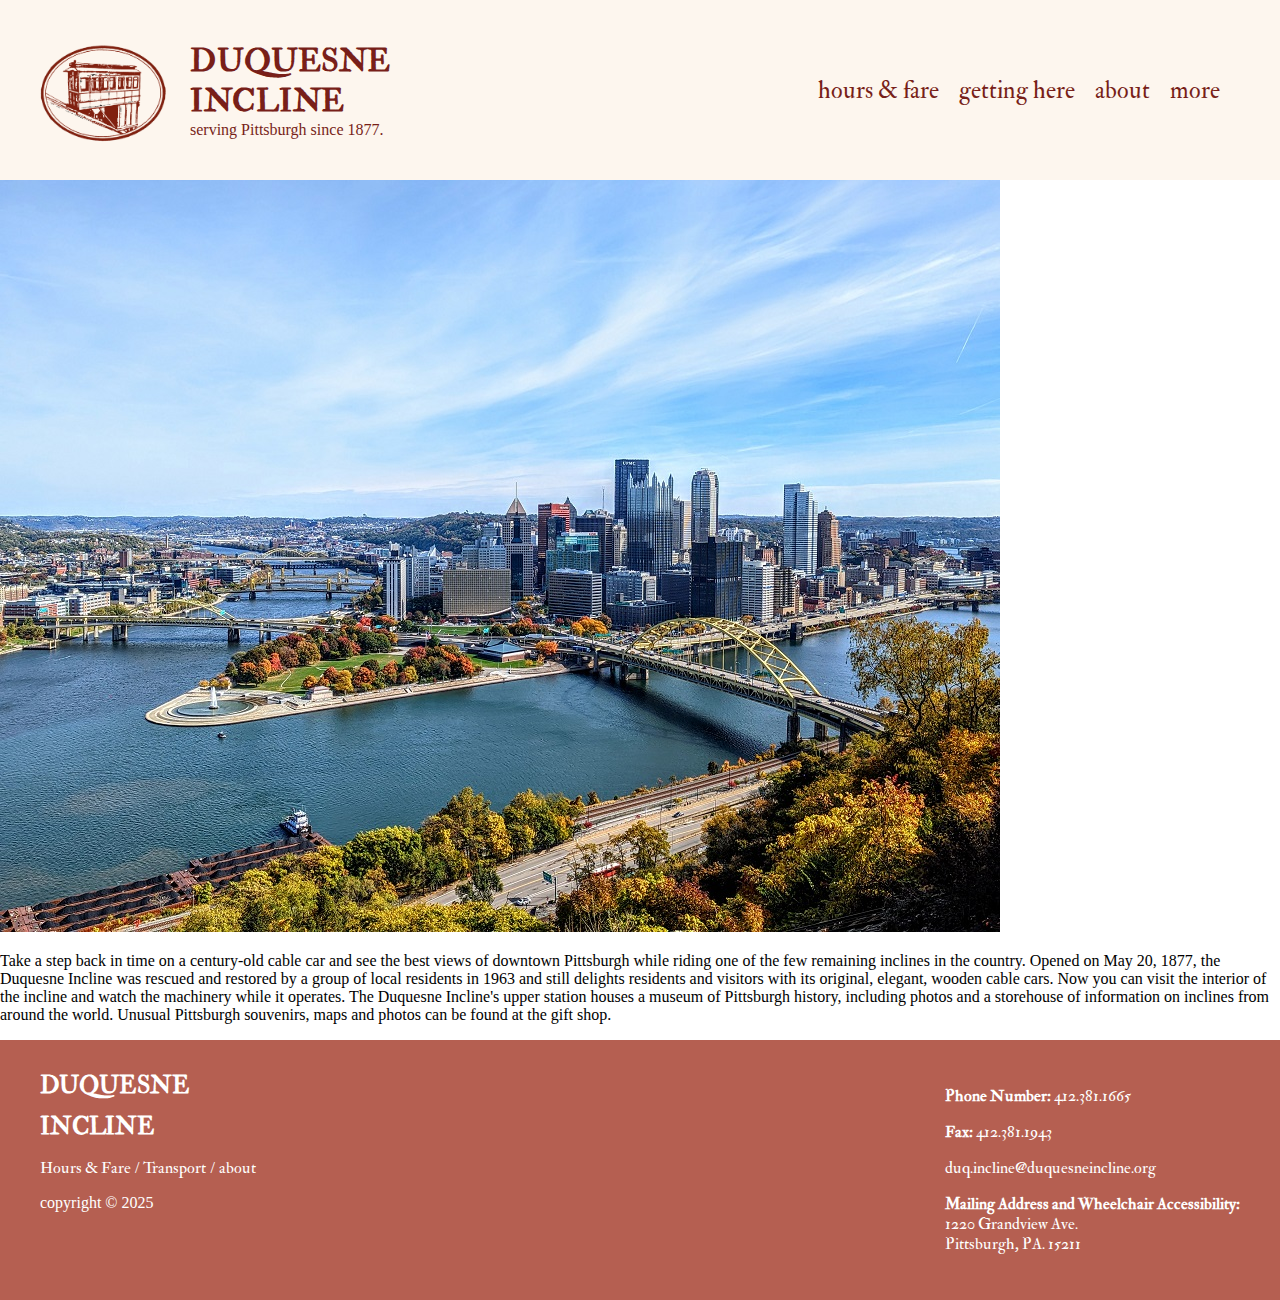
<file: index.html>
<!DOCTYPE html>
<html lang="en">
<head>
    <meta charset="UTF-8">
    <meta name="viewport" content="width=device-width, initial-scale=1.0">
    <title>Document</title>
    <link rel="stylesheet" href="static/style.css">
    <link rel="preconnect" href="https://fonts.googleapis.com">
    <link rel="preconnect" href="https://fonts.gstatic.com" crossorigin>
    <link href="https://fonts.googleapis.com/css2?family=IM+Fell+Double+Pica:ital@0;1&family=Jacques+Francois+Shadow&family=Kaisei+Tokumin&family=Maname&family=Roboto:ital,wght@0,100..900;1,100..900&display=swap" rel="stylesheet">
</head>
<body>
    <header>
        <div class="logo">
            <img src = "static/DuqInclineLogo (red).png" alt="Duquesne Incline Logo">
            <div class="title">
                <h1>DUQUESNE</h1>
                <h1>INCLINE</h1>
                <p>serving Pittsburgh since 1877.</p>
            </div>
        </div>
        <nav class="navpage">
            <ul>
                <li><a href="#">hours & fare</a></li>
                <li><a href="#">getting here</a></li>
                <li><a href="#">about</a></li>
                <li><a href="#">more</a></li>
            </ul>
        </nav>
    </header>

    <div>
        <img src="static/font_page_view.jpg" alt="Duquesne Incline view from the top">
        <p>Take a step back in time on a century-old cable car and see the best views of downtown Pittsburgh while riding one of
        the few remaining inclines in the country. Opened on May 20, 1877, the Duquesne Incline was rescued and restored by a
        group of local residents in 1963 and still delights residents and visitors with its original, elegant, wooden cable
        cars. Now you can visit the interior of the incline and watch the machinery while it operates. The Duquesne Incline's
        upper station houses a museum of Pittsburgh history, including photos and a storehouse of information on inclines from
        around the world. Unusual Pittsburgh souvenirs, maps and photos can be found at the gift shop.</p>
    </div>

    <footer>
        <div class="footer-content">
            <div class="footer-left">
                <h1>DUQUESNE</h1>
                <h1>INCLINE</h1>
                <p class="footer-links">
                    <a href="#">Hours & Fare</a> / <a href="#">Transport</a> / <a href="#">about</a>
                </p>
                <p class="copyright">copyright © 2025</p>
            </div>
            <div class="footer-right">
                <p><strong>Phone Number:</strong> 412.381.1665</p>
                <p><strong>Fax:</strong> 412.381.1943</p>
                <p><a href="mailto:duq.incline@duquesneincline.org">duq.incline@duquesneincline.org</a></p>
                <p><strong>Mailing Address and Wheelchair Accessibility:</strong><br>
                    1220 Grandview Ave.<br>
                    Pittsburgh, PA. 15211
                </p>
            </div>
        </div>
    </footer>

</body>
</html>
</file>
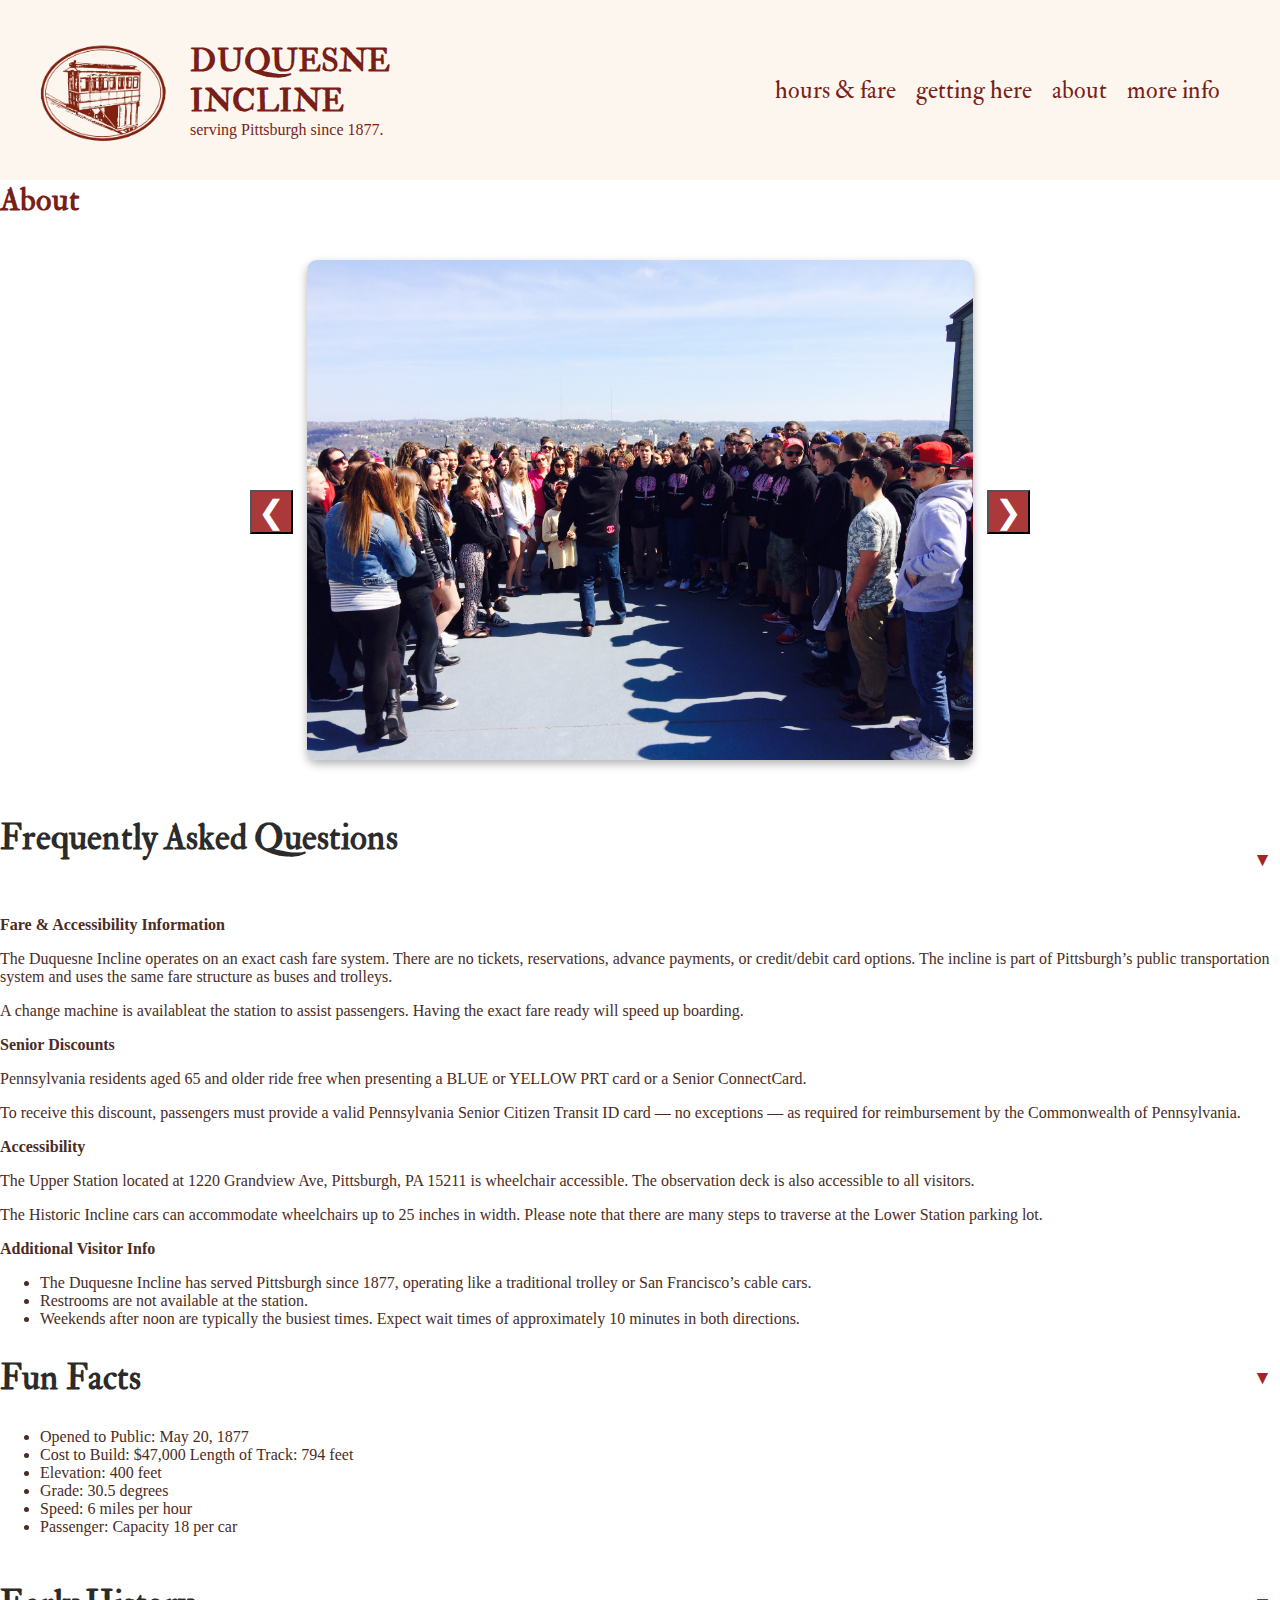
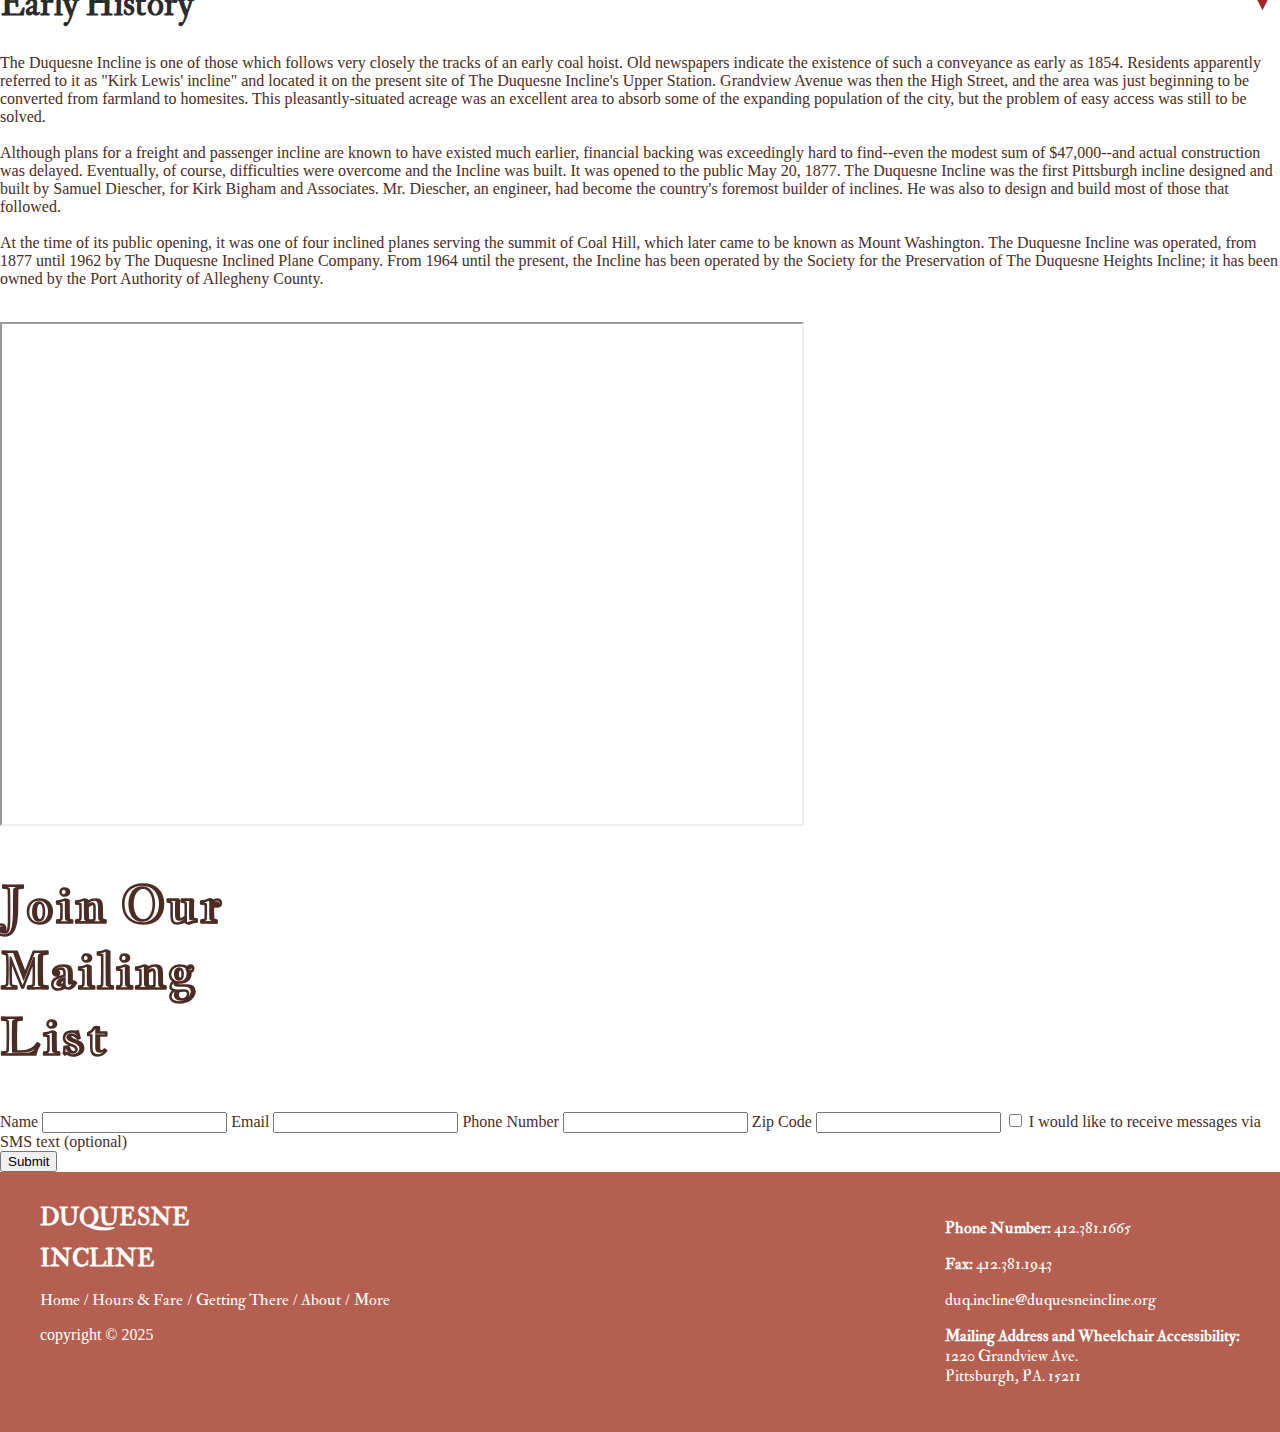
<file: views/about.html>
<!DOCTYPE html>
<html lang="en">

<head>
    <meta charset="UTF-8">
    <meta name="viewport" content="width=device-width, initial-scale=1.0">
    <title>Hours & Fare</title>
    <link rel="stylesheet" href="../static/style.css">
    <link rel="stylesheet" href="../static/about.css">
    <link rel="stylesheet" href="../static/index.css">
    <link rel="stylesheet" href="../static/more_info.css">
    <script src="../static/script.js" defer></script>
    <link href="https://fonts.googleapis.com/css2?family=IM+Fell+Double+Pica&display=swap" rel="stylesheet">
    <script src="https://code.jquery.com/jquery-3.6.0.min.js"></script>
    <link
        href="https://fonts.googleapis.com/css2?family=IM+Fell+Double+Pica:ital@0;1&family=Jacques+Francois+Shadow&family=Kaisei+Tokumin&family=Maname&family=Roboto:ital,wght@0,100..900;1,100..900&display=swap"
        rel="stylesheet">
</head>

<body>
    <header>
        <a href="../index.html">
            <div class="logo">
                <img src="../static/DuqInclineLogo (red).png" alt="Duquesne Incline Logo">
                <div class="title">
                    <h1>DUQUESNE</h1>
                    <h1>INCLINE</h1>
                    <p>serving Pittsburgh since 1877.</p>
                </div>
            </div>
        </a>
        <nav class="navpage">
            <ul>
                <li><a href="/views/hours.html">hours & fare</a></li>
                <li><a href="/views/transport.html">getting here</a></li>
                <li><a href="/views/about.html">about</a></li>
                <li><a href="/views/more.html">more info</a></li>
            </ul>
        </nav>
    </header>

    <main class="subpage">
        <h1>About</h1>

        <div class="carousel-container">
            <button class="carousel-btn left" onclick="prevSlide_v()">&#10094;</button>
        
            <div class="carousel-slide">
                <img id="carousel-image" src="../static/visitor slides/slide1.jpg" alt="Incline View">
            </div>
        
            <button class="carousel-btn right" onclick="nextSlide_v()">&#10095;</button>
        </div>

        <section class="info-section">

            <!-- FAQ -->
            <div class="row-header" style="border-bottom: 0;">
                <strong>Frequently Asked Questions<br><br></strong>
                <button class="toggle-btn" aria-label="Toggle section" onclick="toggleSection(this)">▼</button>
            </div>
            <div class="content">
                <div class="info-row" style="border-top: 10px;">
                    <strong>Fare & Accessibility Information</strong>
                    <div>
                        <p>
                            The Duquesne Incline operates on an exact cash fare system. There are no tickets, reservations,
                            advance payments, or credit/debit card options. The incline is part of Pittsburgh’s public
                            transportation system
                            and uses the same fare structure as buses and trolleys.
                        </p>
                        <p>
                            A change machine is availableat the station to assist passengers. Having the exact fare ready
                            will speed up boarding.
                        </p>
                    </div>
                </div>
            
                <div class="info-row">
                    <strong>Senior Discounts</strong>
                    <div>
                        <p>
                            Pennsylvania residents aged 65 and older ride free when presenting a BLUE or YELLOW
                            PRT card or a Senior ConnectCard.
                        </p>
                        <p>
                            To receive this discount, passengers must provide a valid Pennsylvania Senior Citizen Transit ID
                            card — no exceptions — as required for reimbursement by the Commonwealth of Pennsylvania.
                        </p>
                    </div>
                </div>
            
                <div class="info-row">
                    <strong>Accessibility</strong>
                    <div>
                        <p>
                            The Upper Station located at 1220 Grandview Ave, Pittsburgh, PA 15211 is
                            wheelchair accessible.
                            The observation deck is also accessible to all visitors.
                        </p>
                        <p>
                            The Historic Incline cars can accommodate wheelchairs up to 25 inches in width.
                            Please note that there are many steps to traverse at the Lower Station parking lot.
                        </p>
                    </div>
                </div>
            
                <div class="info-row" style="border-bottom: 0;">
                    <strong>Additional Visitor Info</strong>
                    <div>
                        <ul>
                            <li>The Duquesne Incline has served Pittsburgh since 1877, operating like a traditional
                                trolley or San Francisco’s cable cars.</li>
                            <li>Restrooms are not available at the station.</li>
                            <li>Weekends after noon are typically the busiest times. Expect wait times of approximately
                                10 minutes in both directions.</li>
                        </ul>
                    </div>
                </div>
            </div>

            
            <!-- facts -->
                <div class="row-header">
                    <strong>Fun Facts</strong>
                    <button class="toggle-btn" aria-label="Toggle section" onclick="toggleSection(this)">▼</button>
                </div>
                <div class="content">
                    <ul>
                        <li>Opened to Public: May 20, 1877</li>
                        <li>Cost to Build: $47,000 Length of Track: 794 feet</li>
                        <li>Elevation: 400 feet</li>
                        <li>Grade: 30.5 degrees</li>
                        <li>Speed: 6 miles per hour</li>
                        <li>Passenger: Capacity 18 per car</li>
                    </ul>
                </div>
                <br>
          <!-- history -->
            <div class="row-header">
                <strong>Early History</strong>
                <button class="toggle-btn" aria-label="Toggle section" onclick="toggleSection(this)">▼</button>
            </div>
            <div class="content">
                    <p>The Duquesne Incline is one of those which follows very closely the tracks of an early coal hoist. Old newspapers
                    indicate the existence of such a conveyance as early as 1854. Residents apparently referred to it as "Kirk Lewis'
                    incline" and located it on the present site of The Duquesne Incline's Upper Station. Grandview Avenue was then the High
                    Street, and the area was just beginning to be converted from farmland to homesites. This pleasantly-situated acreage was
                    an excellent area to absorb some of the expanding population of the city, but the problem of easy access was still to be
                    solved.
                    <br><br>
                    Although plans for a freight and passenger incline are known to have existed much earlier, financial backing was
                    exceedingly hard to find--even the modest sum of $47,000--and actual construction was delayed. Eventually, of course,
                    difficulties were overcome and the Incline was built. It was opened to the public May 20, 1877. The Duquesne Incline was
                    the first Pittsburgh incline designed and built by Samuel Diescher, for Kirk Bigham and Associates. Mr. Diescher, an
                    engineer, had become the country's foremost builder of inclines. He was also to design and build most of those that
                    followed.
                    <br><br>
                    At the time of its public opening, it was one of four inclined planes serving the summit of Coal Hill, which later came
                    to be known as Mount Washington. The Duquesne Incline was operated, from 1877 until 1962 by The Duquesne Inclined Plane
                    Company. From 1964 until the present, the Incline has been operated by the Society for the Preservation of The Duquesne
                    Heights Incline; it has been owned by the Port Authority of Allegheny County.
                    <br><br></p>
                </div>
            </div>

            <!-- video -->
            <div class="info-row">
                <div class="content">
                    <iframe height="500" width="800" src="https://www.youtube.com/embed/ve3KMUIlSGk"></iframe>
                </div>
            </div>

        </section>


        <!-- Mailing List Signup -->
        <section class="mailing-list">
            <div class="stacked-heading">
                <h2 style="text-align: left; font-size: 50px; font-family: Jacques Francois Shadow;">Join Our <br>Mailing
                    <br>List</h2>
        
            </div>
            <form action="javascript: validate();">
                <label id="name_field">Name</label>
                <input id="name_input_contact" type="text" required>
        
                <label id="email_field">Email</label>
                <input id="email_input_contact" type="email" name="email" required>
        
                <label id="email_field">Phone Number</label>
                <input type="tel" required>
        
                <label for="text">Zip Code</label>
                <input type="text" required>
        
                <label>
                    <input type="checkbox"> I would like to receive messages via SMS text (optional)
                </label>
                <div style="text-align: center;">
                    <span id="validate_message"></span>
                </div>
                <input type="submit" value="Submit" class="button_submit" onclick="validate()">
            </form>

    </main>

    <footer>
        <div class="footer-content">
            <div class="footer-left">
                <h1>DUQUESNE</h1>
                <h1>INCLINE</h1>
                <p class="footer-links">
                    <a href="../index.html">Home</a> / <a href="/views/hours.html">Hours & Fare</a> / <a
                        href="/views/transport.html">Getting There</a> / <a href="/views/about.html">About</a> / <a
                        href="/views/more.html">More</a>
                </p>
                <p class="copyright">copyright © 2025</p>
            </div>
            <div class="footer-right">
                <p><strong>Phone Number:</strong> 412.381.1665</p>
                <p><strong>Fax:</strong> 412.381.1943</p>
                <p><a href="mailto:duq.incline@duquesneincline.org">duq.incline@duquesneincline.org</a></p>
                <p><strong>Mailing Address and Wheelchair Accessibility:</strong><br>
                    1220 Grandview Ave.<br>
                    Pittsburgh, PA. 15211
                </p>
            </div>
        </div>
    </footer>

</body>

</html>
</file>
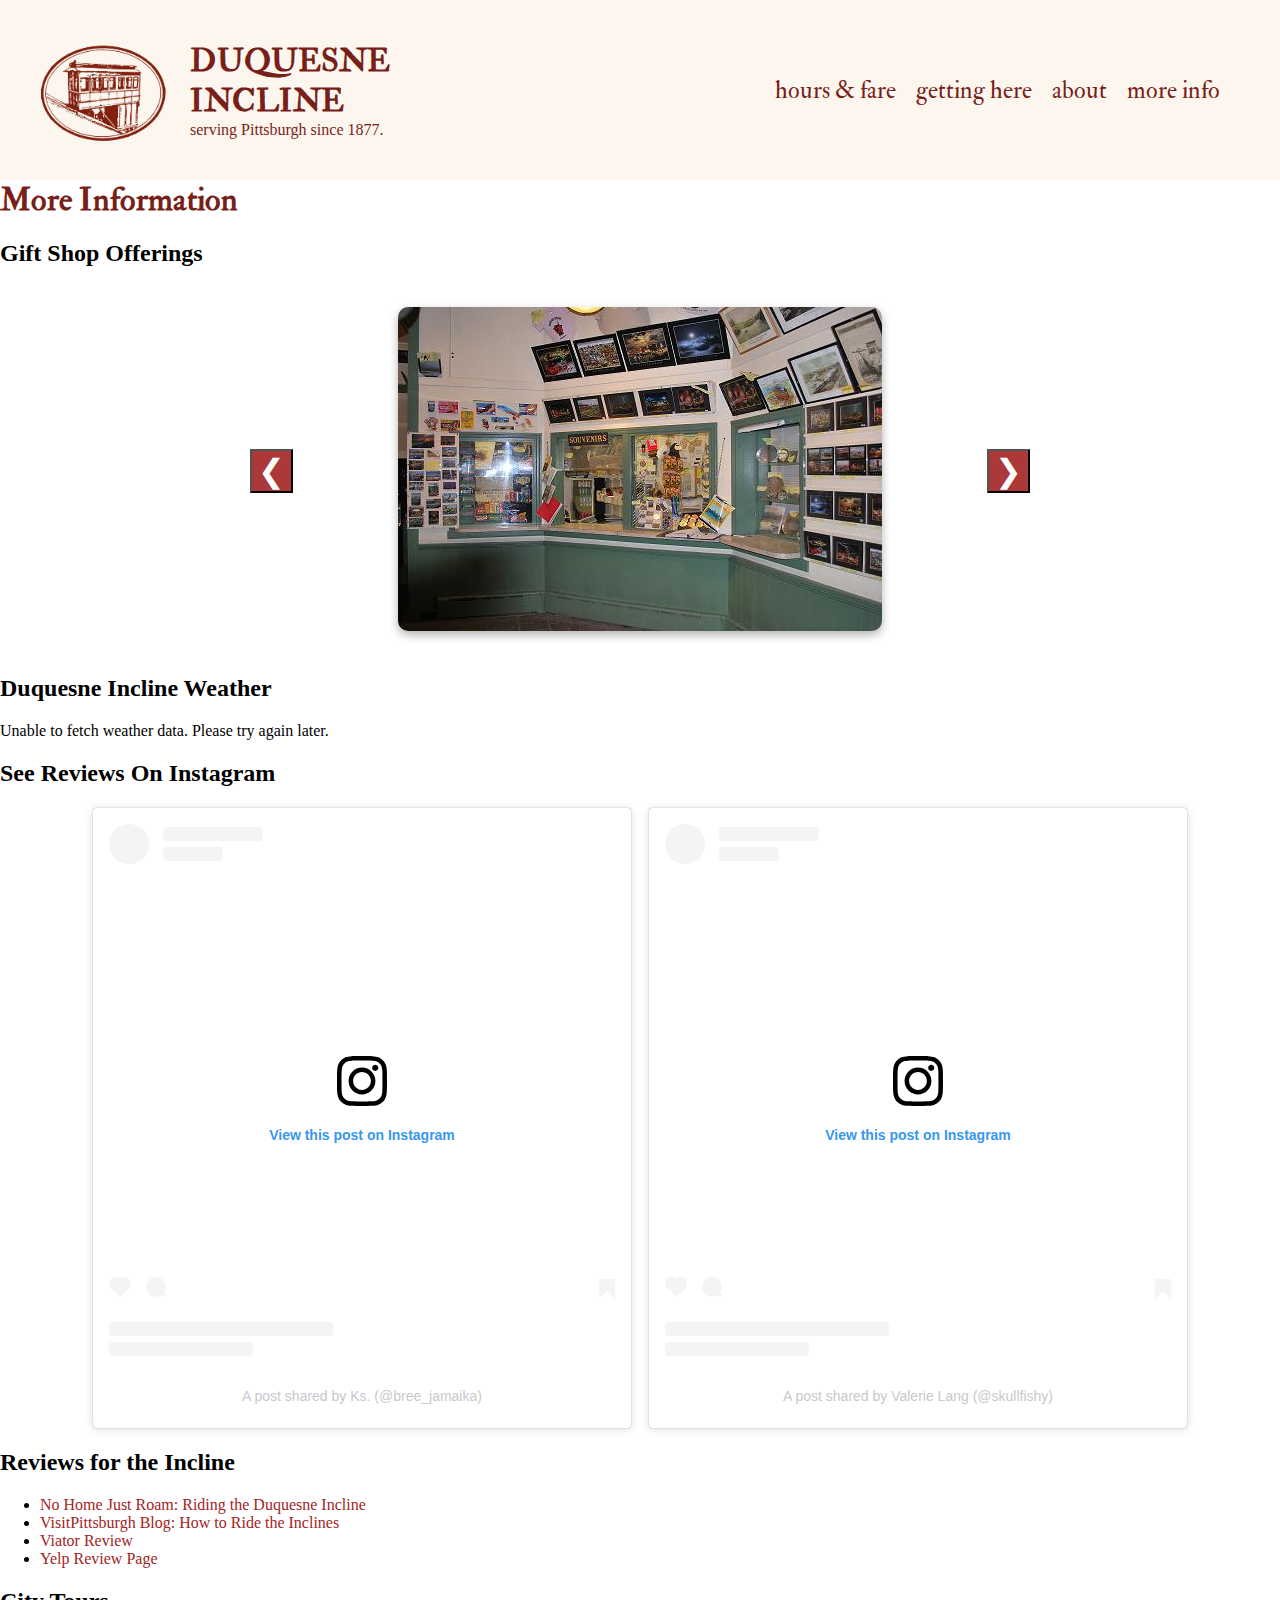
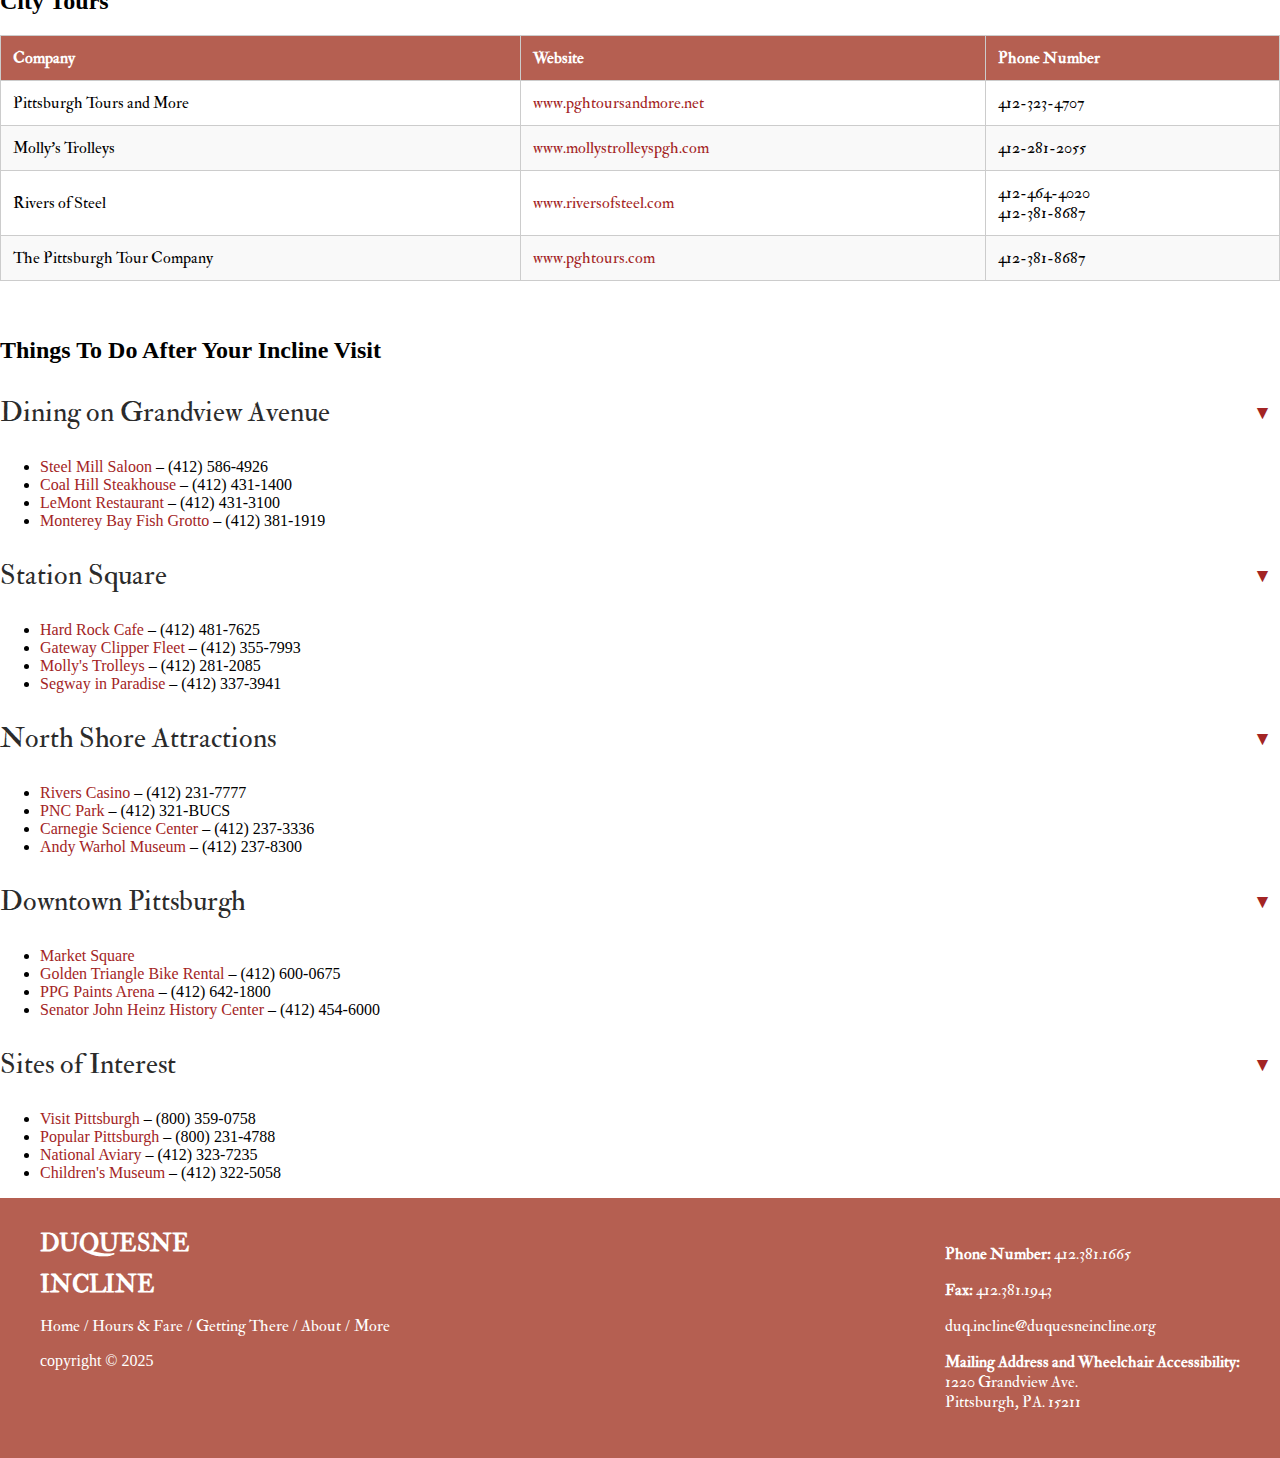
<file: views/more.html>
<!DOCTYPE html>
<html lang="en">

<head>
    <meta charset="UTF-8">
    <meta name="viewport" content="width=device-width, initial-scale=1.0">
    <title>More Information</title>
    <link rel="stylesheet" href="../static/style.css">
    <link rel="stylesheet" href="../static/more_info.css">
    <link rel="stylesheet" href="../static/about.css">
    <script src="../static/script.js" defer></script>
    <script async src="//www.instagram.com/embed.js"></script>
    <link href="https://fonts.googleapis.com/css2?family=IM+Fell+Double+Pica&display=swap" rel="stylesheet">
    <link
        href="https://fonts.googleapis.com/css2?family=IM+Fell+Double+Pica:ital@0;1&family=Jacques+Francois+Shadow&family=Kaisei+Tokumin&family=Maname&family=Roboto:ital,wght@0,100..900;1,100..900&display=swap"
        rel="stylesheet">
    <script src="https://code.jquery.com/jquery-3.6.0.min.js"></script>
</head>

<body>

    <header>
        <a href="../index.html">
            <div class="logo">
                <img src="../static/DuqInclineLogo (red).png" alt="Duquesne Incline Logo">
                <div class="title">
                    <h1>DUQUESNE</h1>
                    <h1>INCLINE</h1>
                    <p>serving Pittsburgh since 1877.</p>
                </div>
            </div>
        </a>
        <nav class="navpage">
            <ul>
                <li><a href="/views/hours.html">hours & fare</a></li>
                <li><a href="/views/transport.html">getting here</a></li>
                <li><a href="/views/about.html">about</a></li>
                <li><a href="/views/more.html">more info</a></li>
            </ul>
        </nav>
    </header>

    <main class="subpage">
        <h1>More Information</h1>
        
        <h2>Gift Shop Offerings</h2>
        <div class="carousel-container">
            <button class="carousel-btn left" onclick="prevSlide_g()">&#10094;</button>
        
            <div class="carousel-slide">
                <img id="carousel-image-gift" src="../static/gift slides/slide1.jpg" alt="Incline View">
            </div>
        
            <button class="carousel-btn right" onclick="nextSlide_g()">&#10095;</button>
        </div>

        <h2>Duquesne Incline Weather</h2>
        <div id="weather-info">Fetching weather...</div>

        <section class="review-section">
            <h2>See Reviews On Instagram</h2>
                    <div style="display: flex; flex-wrap: wrap; gap: 16px; justify-content: center;">
                        <div style="flex: 1 1 45%; min-width: 326px; max-width: 540px;">
                            <blockquote class="instagram-media" 
                                data-instgrm-permalink="https://www.instagram.com/p/DHgjGjmRRvk/?utm_source=ig_embed&amp;utm_campaign=loading"
                                data-instgrm-version="14"
                                style=" background:#FFF; border:0; border-radius:3px; box-shadow:0 0 1px 0 rgba(0,0,0,0.5),0 1px 10px 0 rgba(0,0,0,0.15); margin: 1px; max-width:540px; min-width:326px; padding:0; width:99.375%; width:-webkit-calc(100% - 2px); width:calc(100% - 2px);">
                                <div style="padding:16px;"> <a
                                        href="https://www.instagram.com/p/DHgjGjmRRvk/?utm_source=ig_embed&amp;utm_campaign=loading"
                                        style=" background:#FFFFFF; line-height:0; padding:0 0; text-align:center; text-decoration:none; width:100%;"
                                        target="_blank">
                                        <div style=" display: flex; flex-direction: row; align-items: center;">
                                            <div
                                                style="background-color: #F4F4F4; border-radius: 50%; flex-grow: 0; height: 40px; margin-right: 14px; width: 40px;">
                                            </div>
                                            <div style="display: flex; flex-direction: column; flex-grow: 1; justify-content: center;">
                                                <div
                                                    style=" background-color: #F4F4F4; border-radius: 4px; flex-grow: 0; height: 14px; margin-bottom: 6px; width: 100px;">
                                                </div>
                                                <div
                                                    style=" background-color: #F4F4F4; border-radius: 4px; flex-grow: 0; height: 14px; width: 60px;">
                                                </div>
                                            </div>
                                        </div>
                                        <div style="padding: 19% 0;"></div>
                                        <div style="display:block; height:50px; margin:0 auto 12px; width:50px;"><svg width="50px" height="50px"
                                                viewBox="0 0 60 60" version="1.1" xmlns="https://www.w3.org/2000/svg"
                                                xmlns:xlink="https://www.w3.org/1999/xlink">
                                                <g stroke="none" stroke-width="1" fill="none" fill-rule="evenodd">
                                                    <g transform="translate(-511.000000, -20.000000)" fill="#000000">
                                                        <g>
                                                            <path
                                                                d="M556.869,30.41 C554.814,30.41 553.148,32.076 553.148,34.131 C553.148,36.186 554.814,37.852 556.869,37.852 C558.924,37.852 560.59,36.186 560.59,34.131 C560.59,32.076 558.924,30.41 556.869,30.41 M541,60.657 C535.114,60.657 530.342,55.887 530.342,50 C530.342,44.114 535.114,39.342 541,39.342 C546.887,39.342 551.658,44.114 551.658,50 C551.658,55.887 546.887,60.657 541,60.657 M541,33.886 C532.1,33.886 524.886,41.1 524.886,50 C524.886,58.899 532.1,66.113 541,66.113 C549.9,66.113 557.115,58.899 557.115,50 C557.115,41.1 549.9,33.886 541,33.886 M565.378,62.101 C565.244,65.022 564.756,66.606 564.346,67.663 C563.803,69.06 563.154,70.057 562.106,71.106 C561.058,72.155 560.06,72.803 558.662,73.347 C557.607,73.757 556.021,74.244 553.102,74.378 C549.944,74.521 548.997,74.552 541,74.552 C533.003,74.552 532.056,74.521 528.898,74.378 C525.979,74.244 524.393,73.757 523.338,73.347 C521.94,72.803 520.942,72.155 519.894,71.106 C518.846,70.057 518.197,69.06 517.654,67.663 C517.244,66.606 516.755,65.022 516.623,62.101 C516.479,58.943 516.448,57.996 516.448,50 C516.448,42.003 516.479,41.056 516.623,37.899 C516.755,34.978 517.244,33.391 517.654,32.338 C518.197,30.938 518.846,29.942 519.894,28.894 C520.942,27.846 521.94,27.196 523.338,26.654 C524.393,26.244 525.979,25.756 528.898,25.623 C532.057,25.479 533.004,25.448 541,25.448 C548.997,25.448 549.943,25.479 553.102,25.623 C556.021,25.756 557.607,26.244 558.662,26.654 C560.06,27.196 561.058,27.846 562.106,28.894 C563.154,29.942 563.803,30.938 564.346,32.338 C564.756,33.391 565.244,34.978 565.378,37.899 C565.522,41.056 565.552,42.003 565.552,50 C565.552,57.996 565.522,58.943 565.378,62.101 M570.82,37.631 C570.674,34.438 570.167,32.258 569.425,30.349 C568.659,28.377 567.633,26.702 565.965,25.035 C564.297,23.368 562.623,22.342 560.652,21.575 C558.743,20.834 556.562,20.326 553.369,20.18 C550.169,20.033 549.148,20 541,20 C532.853,20 531.831,20.033 528.631,20.18 C525.438,20.326 523.257,20.834 521.349,21.575 C519.376,22.342 517.703,23.368 516.035,25.035 C514.368,26.702 513.342,28.377 512.574,30.349 C511.834,32.258 511.326,34.438 511.181,37.631 C511.035,40.831 511,41.851 511,50 C511,58.147 511.035,59.17 511.181,62.369 C511.326,65.562 511.834,67.743 512.574,69.651 C513.342,71.625 514.368,73.296 516.035,74.965 C517.703,76.634 519.376,77.658 521.349,78.425 C523.257,79.167 525.438,79.673 528.631,79.82 C531.831,79.965 532.853,80.001 541,80.001 C549.148,80.001 550.169,79.965 553.369,79.82 C556.562,79.673 558.743,79.167 560.652,78.425 C562.623,77.658 564.297,76.634 565.965,74.965 C567.633,73.296 568.659,71.625 569.425,69.651 C570.167,67.743 570.674,65.562 570.82,62.369 C570.966,59.17 571,58.147 571,50 C571,41.851 570.966,40.831 570.82,37.631">
                                                            </path>
                                                        </g>
                                                    </g>
                                                </g>
                                            </svg></div>
                                        <div style="padding-top: 8px;">
                                            <div
                                                style=" color:#3897f0; font-family:Arial,sans-serif; font-size:14px; font-style:normal; font-weight:550; line-height:18px;">
                                                View this post on Instagram</div>
                                        </div>
                                        <div style="padding: 12.5% 0;"></div>
                                        <div style="display: flex; flex-direction: row; margin-bottom: 14px; align-items: center;">
                                            <div>
                                                <div
                                                    style="background-color: #F4F4F4; border-radius: 50%; height: 12.5px; width: 12.5px; transform: translateX(0px) translateY(7px);">
                                                </div>
                                                <div
                                                    style="background-color: #F4F4F4; height: 12.5px; transform: rotate(-45deg) translateX(3px) translateY(1px); width: 12.5px; flex-grow: 0; margin-right: 14px; margin-left: 2px;">
                                                </div>
                                                <div
                                                    style="background-color: #F4F4F4; border-radius: 50%; height: 12.5px; width: 12.5px; transform: translateX(9px) translateY(-18px);">
                                                </div>
                                            </div>
                                            <div style="margin-left: 8px;">
                                                <div
                                                    style=" background-color: #F4F4F4; border-radius: 50%; flex-grow: 0; height: 20px; width: 20px;">
                                                </div>
                                                <div
                                                    style=" width: 0; height: 0; border-top: 2px solid transparent; border-left: 6px solid #f4f4f4; border-bottom: 2px solid transparent; transform: translateX(16px) translateY(-4px) rotate(30deg)">
                                                </div>
                                            </div>
                                            <div style="margin-left: auto;">
                                                <div
                                                    style=" width: 0px; border-top: 8px solid #F4F4F4; border-right: 8px solid transparent; transform: translateY(16px);">
                                                </div>
                                                <div
                                                    style=" background-color: #F4F4F4; flex-grow: 0; height: 12px; width: 16px; transform: translateY(-4px);">
                                                </div>
                                                <div
                                                    style=" width: 0; height: 0; border-top: 8px solid #F4F4F4; border-left: 8px solid transparent; transform: translateY(-4px) translateX(8px);">
                                                </div>
                                            </div>
                                        </div>
                                        <div
                                            style="display: flex; flex-direction: column; flex-grow: 1; justify-content: center; margin-bottom: 24px;">
                                            <div
                                                style=" background-color: #F4F4F4; border-radius: 4px; flex-grow: 0; height: 14px; margin-bottom: 6px; width: 224px;">
                                            </div>
                                            <div style=" background-color: #F4F4F4; border-radius: 4px; flex-grow: 0; height: 14px; width: 144px;">
                                            </div>
                                        </div>
                                    </a>
                                    <p
                                        style=" color:#c9c8cd; font-family:Arial,sans-serif; font-size:14px; line-height:17px; margin-bottom:0; margin-top:8px; overflow:hidden; padding:8px 0 7px; text-align:center; text-overflow:ellipsis; white-space:nowrap;">
                                        <a href="https://www.instagram.com/p/DHgjGjmRRvk/?utm_source=ig_embed&amp;utm_campaign=loading"
                                            style=" color:#c9c8cd; font-family:Arial,sans-serif; font-size:14px; font-style:normal; font-weight:normal; line-height:17px; text-decoration:none;"
                                            target="_blank">A post shared by Ks. (@bree_jamaika)</a></p>
                                </div>
                            </blockquote>
                        </div>
                        <div style="flex: 1 1 45%; min-width: 326px; max-width: 540px;">
                            <blockquote class="instagram-media"
                                data-instgrm-permalink="https://www.instagram.com/p/DHUsYwkMApg/?utm_source=ig_embed&amp;utm_campaign=loading"
                                data-instgrm-version="14"
                                style=" background:#FFF; border:0; border-radius:3px; box-shadow:0 0 1px 0 rgba(0,0,0,0.5),0 1px 10px 0 rgba(0,0,0,0.15); margin: 1px; max-width:540px; min-width:326px; padding:0; width:99.375%; width:-webkit-calc(100% - 2px); width:calc(100% - 2px);">
                                <div style="padding:16px;"> <a
                                        href="https://www.instagram.com/p/DHUsYwkMApg/?utm_source=ig_embed&amp;utm_campaign=loading"
                                        style=" background:#FFFFFF; line-height:0; padding:0 0; text-align:center; text-decoration:none; width:100%;"
                                        target="_blank">
                                        <div style=" display: flex; flex-direction: row; align-items: center;">
                                            <div
                                                style="background-color: #F4F4F4; border-radius: 50%; flex-grow: 0; height: 40px; margin-right: 14px; width: 40px;">
                                            </div>
                                            <div style="display: flex; flex-direction: column; flex-grow: 1; justify-content: center;">
                                                <div
                                                    style=" background-color: #F4F4F4; border-radius: 4px; flex-grow: 0; height: 14px; margin-bottom: 6px; width: 100px;">
                                                </div>
                                                <div
                                                    style=" background-color: #F4F4F4; border-radius: 4px; flex-grow: 0; height: 14px; width: 60px;">
                                                </div>
                                            </div>
                                        </div>
                                        <div style="padding: 19% 0;"></div>
                                        <div style="display:block; height:50px; margin:0 auto 12px; width:50px;"><svg width="50px" height="50px"
                                                viewBox="0 0 60 60" version="1.1" xmlns="https://www.w3.org/2000/svg"
                                                xmlns:xlink="https://www.w3.org/1999/xlink">
                                                <g stroke="none" stroke-width="1" fill="none" fill-rule="evenodd">
                                                    <g transform="translate(-511.000000, -20.000000)" fill="#000000">
                                                        <g>
                                                            <path
                                                                d="M556.869,30.41 C554.814,30.41 553.148,32.076 553.148,34.131 C553.148,36.186 554.814,37.852 556.869,37.852 C558.924,37.852 560.59,36.186 560.59,34.131 C560.59,32.076 558.924,30.41 556.869,30.41 M541,60.657 C535.114,60.657 530.342,55.887 530.342,50 C530.342,44.114 535.114,39.342 541,39.342 C546.887,39.342 551.658,44.114 551.658,50 C551.658,55.887 546.887,60.657 541,60.657 M541,33.886 C532.1,33.886 524.886,41.1 524.886,50 C524.886,58.899 532.1,66.113 541,66.113 C549.9,66.113 557.115,58.899 557.115,50 C557.115,41.1 549.9,33.886 541,33.886 M565.378,62.101 C565.244,65.022 564.756,66.606 564.346,67.663 C563.803,69.06 563.154,70.057 562.106,71.106 C561.058,72.155 560.06,72.803 558.662,73.347 C557.607,73.757 556.021,74.244 553.102,74.378 C549.944,74.521 548.997,74.552 541,74.552 C533.003,74.552 532.056,74.521 528.898,74.378 C525.979,74.244 524.393,73.757 523.338,73.347 C521.94,72.803 520.942,72.155 519.894,71.106 C518.846,70.057 518.197,69.06 517.654,67.663 C517.244,66.606 516.755,65.022 516.623,62.101 C516.479,58.943 516.448,57.996 516.448,50 C516.448,42.003 516.479,41.056 516.623,37.899 C516.755,34.978 517.244,33.391 517.654,32.338 C518.197,30.938 518.846,29.942 519.894,28.894 C520.942,27.846 521.94,27.196 523.338,26.654 C524.393,26.244 525.979,25.756 528.898,25.623 C532.057,25.479 533.004,25.448 541,25.448 C548.997,25.448 549.943,25.479 553.102,25.623 C556.021,25.756 557.607,26.244 558.662,26.654 C560.06,27.196 561.058,27.846 562.106,28.894 C563.154,29.942 563.803,30.938 564.346,32.338 C564.756,33.391 565.244,34.978 565.378,37.899 C565.522,41.056 565.552,42.003 565.552,50 C565.552,57.996 565.522,58.943 565.378,62.101 M570.82,37.631 C570.674,34.438 570.167,32.258 569.425,30.349 C568.659,28.377 567.633,26.702 565.965,25.035 C564.297,23.368 562.623,22.342 560.652,21.575 C558.743,20.834 556.562,20.326 553.369,20.18 C550.169,20.033 549.148,20 541,20 C532.853,20 531.831,20.033 528.631,20.18 C525.438,20.326 523.257,20.834 521.349,21.575 C519.376,22.342 517.703,23.368 516.035,25.035 C514.368,26.702 513.342,28.377 512.574,30.349 C511.834,32.258 511.326,34.438 511.181,37.631 C511.035,40.831 511,41.851 511,50 C511,58.147 511.035,59.17 511.181,62.369 C511.326,65.562 511.834,67.743 512.574,69.651 C513.342,71.625 514.368,73.296 516.035,74.965 C517.703,76.634 519.376,77.658 521.349,78.425 C523.257,79.167 525.438,79.673 528.631,79.82 C531.831,79.965 532.853,80.001 541,80.001 C549.148,80.001 550.169,79.965 553.369,79.82 C556.562,79.673 558.743,79.167 560.652,78.425 C562.623,77.658 564.297,76.634 565.965,74.965 C567.633,73.296 568.659,71.625 569.425,69.651 C570.167,67.743 570.674,65.562 570.82,62.369 C570.966,59.17 571,58.147 571,50 C571,41.851 570.966,40.831 570.82,37.631">
                                                            </path>
                                                        </g>
                                                    </g>
                                                </g>
                                            </svg></div>
                                        <div style="padding-top: 8px;">
                                            <div
                                                style=" color:#3897f0; font-family:Arial,sans-serif; font-size:14px; font-style:normal; font-weight:550; line-height:18px;">
                                                View this post on Instagram</div>
                                        </div>
                                        <div style="padding: 12.5% 0;"></div>
                                        <div style="display: flex; flex-direction: row; margin-bottom: 14px; align-items: center;">
                                            <div>
                                                <div
                                                    style="background-color: #F4F4F4; border-radius: 50%; height: 12.5px; width: 12.5px; transform: translateX(0px) translateY(7px);">
                                                </div>
                                                <div
                                                    style="background-color: #F4F4F4; height: 12.5px; transform: rotate(-45deg) translateX(3px) translateY(1px); width: 12.5px; flex-grow: 0; margin-right: 14px; margin-left: 2px;">
                                                </div>
                                                <div
                                                    style="background-color: #F4F4F4; border-radius: 50%; height: 12.5px; width: 12.5px; transform: translateX(9px) translateY(-18px);">
                                                </div>
                                            </div>
                                            <div style="margin-left: 8px;">
                                                <div
                                                    style=" background-color: #F4F4F4; border-radius: 50%; flex-grow: 0; height: 20px; width: 20px;">
                                                </div>
                                                <div
                                                    style=" width: 0; height: 0; border-top: 2px solid transparent; border-left: 6px solid #f4f4f4; border-bottom: 2px solid transparent; transform: translateX(16px) translateY(-4px) rotate(30deg)">
                                                </div>
                                            </div>
                                            <div style="margin-left: auto;">
                                                <div
                                                    style=" width: 0px; border-top: 8px solid #F4F4F4; border-right: 8px solid transparent; transform: translateY(16px);">
                                                </div>
                                                <div
                                                    style=" background-color: #F4F4F4; flex-grow: 0; height: 12px; width: 16px; transform: translateY(-4px);">
                                                </div>
                                                <div
                                                    style=" width: 0; height: 0; border-top: 8px solid #F4F4F4; border-left: 8px solid transparent; transform: translateY(-4px) translateX(8px);">
                                                </div>
                                            </div>
                                        </div>
                                        <div
                                            style="display: flex; flex-direction: column; flex-grow: 1; justify-content: center; margin-bottom: 24px;">
                                            <div
                                                style=" background-color: #F4F4F4; border-radius: 4px; flex-grow: 0; height: 14px; margin-bottom: 6px; width: 224px;">
                                            </div>
                                            <div style=" background-color: #F4F4F4; border-radius: 4px; flex-grow: 0; height: 14px; width: 144px;">
                                            </div>
                                        </div>
                                    </a>
                                    <p
                                        style=" color:#c9c8cd; font-family:Arial,sans-serif; font-size:14px; line-height:17px; margin-bottom:0; margin-top:8px; overflow:hidden; padding:8px 0 7px; text-align:center; text-overflow:ellipsis; white-space:nowrap;">
                                        <a href="https://www.instagram.com/p/DHUsYwkMApg/?utm_source=ig_embed&amp;utm_campaign=loading"
                                            style=" color:#c9c8cd; font-family:Arial,sans-serif; font-size:14px; font-style:normal; font-weight:normal; line-height:17px; text-decoration:none;"
                                            target="_blank">A post shared by Valerie Lang (@skullfishy)</a></p>
                                </div>
                            </blockquote>
                        </div>
                    </div>
            
            <h2>Reviews for the Incline</h2>
                <ul>
                    <li><a href="https://nohomejustroam.com/riding-duquesne-incline-pittsburgh-pa/" target="_blank">No Home Just
                            Roam: Riding the Duquesne Incline</a></li>
                    <li><a href="https://www.visitpittsburgh.com/blog/how-to-ride-the-pittsburgh-inclines/"
                            target="_blank">VisitPittsburgh Blog: How to Ride the Inclines</a></li>
                    <li><a href="https://www.viator.com/Pittsburgh-attractions/Duquesne-Incline/d22639-a21677 "
                            target="_blank">Viator Review</a></li>
                    <li><a href="https://www.yelp.com/biz/duquesne-incline-pittsburgh" target="_blank">Yelp Review Page</a></li>
                </ul>
        </section>


        <!-- content -->
        <h2>City Tours</h2>
        
        <section class="info-section">
            <table>
                <thead>
                    <tr style="justify-content: left; align-items: start;">
                        <th>Company</th>
                        <th>Website</th>
                        <th>Phone Number</th>
                    </tr>
                </thead>
                <tbody>
                    <tr>
                        <td>Pittsburgh Tours and More</td>
                        <td><a href="https://www.pghtoursandmore.net" target="_blank">www.pghtoursandmore.net</a></td>
                        <td>412-323-4707</td>
                    </tr>
                    <tr>
                        <td>Molly's Trolleys</td>
                        <td><a href="https://www.mollystrolleyspgh.com" target="_blank">www.mollystrolleyspgh.com</a></td>
                        <td>412-281-2055</td>
                    </tr>
                    <tr>
                        <td>Rivers of Steel</td>
                        <td><a href="https://www.riversofsteel.com" target="_blank">www.riversofsteel.com</a></td>
                        <td>
                            412-464-4020<br>
                            412-381-8687
                        </td>
                    </tr>
                    <tr>
                        <td>The Pittsburgh Tour Company</td>
                        <td><a href="https://www.pghtours.com" target="_blank">www.pghtours.com</a></td>
                        <td>412-381-8687</td>
                    </tr>
                </tbody>
            </table>
        </section>
        
        <br><br>
        
        <!-- content -->
        <h2>Things To Do After Your Incline Visit</h2>
        
        <section class="info-section">
        
            <!-- Dining on Grandview -->
            <div class="row-header">
                <strong style="font-size: 28px; font-weight: lighter;">Dining on Grandview Avenue</strong>
                <button class="toggle-btn" onclick="toggleSection(this)">▼</button>
            </div>
            <div class="content">
                <ul>
                    <li><a href="https://w.steelmillsaloon.com" target="_blank">Steel Mill Saloon</a> – (412) 586-4926</li>
                    <li><a href="http://www.thegrandviewsaloon.com" target="_blank">Coal Hill Steakhouse</a> – (412) 431-1400
                    </li>
                    <li><a href="https://www.lemontpittsburgh.com" target="_blank">LeMont Restaurant</a> – (412) 431-3100</li>
                    <li><a href="https://www.montereybayfishgrotto.com" target="_blank">Monterey Bay Fish Grotto</a> – (412)
                        381-1919</li>
                </ul>
            </div>
        
            <!-- Station Square -->
            <div class="row-header">
                <strong style="font-size: 28px; font-weight: lighter;">Station Square</strong>
                <button class="toggle-btn" onclick="toggleSection(this)">▼</button>
            </div>
            <div class="content">
                <ul>
                    <li><a href="https://www.hardrock.com/pittsburgh" target="_blank">Hard Rock Cafe</a> – (412) 481-7625</li>
                    <li><a href="https://www.gatewayclipper.com" target="_blank">Gateway Clipper Fleet</a> – (412) 355-7993</li>
                    <li><a href="https://www.mollystrolleyspittsburgh.com" target="_blank">Molly's Trolleys</a> – (412) 281-2085
                    </li>
                    <li><a href="https://segwaypittsburgh.com/" target="_blank">Segway in Paradise</a> – (412) 337-3941</li>
                </ul>
            </div>
        
            <!-- North Shore -->
            <div class="row-header">
                <strong style="font-size: 28px; font-weight: lighter;">North Shore Attractions</strong>
                <button class="toggle-btn" onclick="toggleSection(this)">▼</button>
            </div>
            <div class="content">
                <ul>
                    <li><a href="https://www.theriverscasino.com" target="_blank">Rivers Casino</a> – (412) 231-7777</li>
                    <li><a href="https://www.pittsburghpirates.com" target="_blank">PNC Park</a> – (412) 321-BUCS</li>
                    <li><a href="https://www.carnegiesciencecenter.org" target="_blank">Carnegie Science Center</a> – (412)
                        237-3336</li>
                    <li><a href="https://www.warhol.org" target="_blank">Andy Warhol Museum</a> – (412) 237-8300</li>
                </ul>
            </div>
        
            <!-- Downtown Attractions -->
            <div class="row-header">
                <strong style="font-size: 28px; font-weight: lighter;">Downtown Pittsburgh</strong>
                <button class="toggle-btn" onclick="toggleSection(this)">▼</button>
            </div>
            <div class="content">
                <ul>
                    <li><a href="https://www.downtownpittsburgh.com/market-square" target="_blank">Market Square</a></li>
                    <li><a href="https://www.bikepittsburgh.com" target="_blank">Golden Triangle Bike Rental</a> – (412)
                        600-0675</li>
                    <li><a href="https://www.ppgpaintsarena.com" target="_blank">PPG Paints Arena</a> – (412) 642-1800</li>
                    <li><a href="https://www.heinzhistorycenter.org" target="_blank">Senator John Heinz History Center</a> –
                        (412) 454-6000</li>
                </ul>
            </div>
        
            <!-- Sites of Interest -->
            <div class="row-header">
                <strong style="font-size: 28px; font-weight: lighter;">Sites of Interest</strong>
                <button class="toggle-btn" onclick="toggleSection(this)">▼</button>
            </div>
            <div class="content">
                <ul>
                    <li><a href="https://www.visitpittsburgh.com" target="_blank">Visit Pittsburgh</a> – (800) 359-0758</li>
                    <li><a href="https://www.popularpittsburgh.com" target="_blank">Popular Pittsburgh</a> – (800) 231-4788</li>
                    <li><a href="https://www.nationalaviary.org" target="_blank">National Aviary</a> – (412) 323-7235</li>
                    <li><a href="https://www.pittsburghkids.org" target="_blank">Children's Museum</a> – (412) 322-5058</li>
                </ul>
            </div>       
        </section>
   
    </main>

    <footer>
        <div class="footer-content">
            <div class="footer-left">
                <h1>DUQUESNE</h1>
                <h1>INCLINE</h1>
                <p class="footer-links">
                    <a href="../index.html">Home</a> / <a href="/views/hours.html">Hours & Fare</a> / <a
                        href="/views/transport.html">Getting There</a> / <a href="/views/about.html">About</a> / <a
                        href="/views/more.html">More</a>
                </p>
                <p class="copyright">copyright © 2025</p>
            </div>
            <div class="footer-right">
                <p><strong>Phone Number:</strong> 412.381.1665</p>
                <p><strong>Fax:</strong> 412.381.1943</p>
                <p><a href="mailto:duq.incline@duquesneincline.org">duq.incline@duquesneincline.org</a></p>
                <p><strong>Mailing Address and Wheelchair Accessibility:</strong><br>
                    1220 Grandview Ave.<br>
                    Pittsburgh, PA. 15211
                </p>
            </div>
        </div>
    </footer>


</body>

</html>
</file>
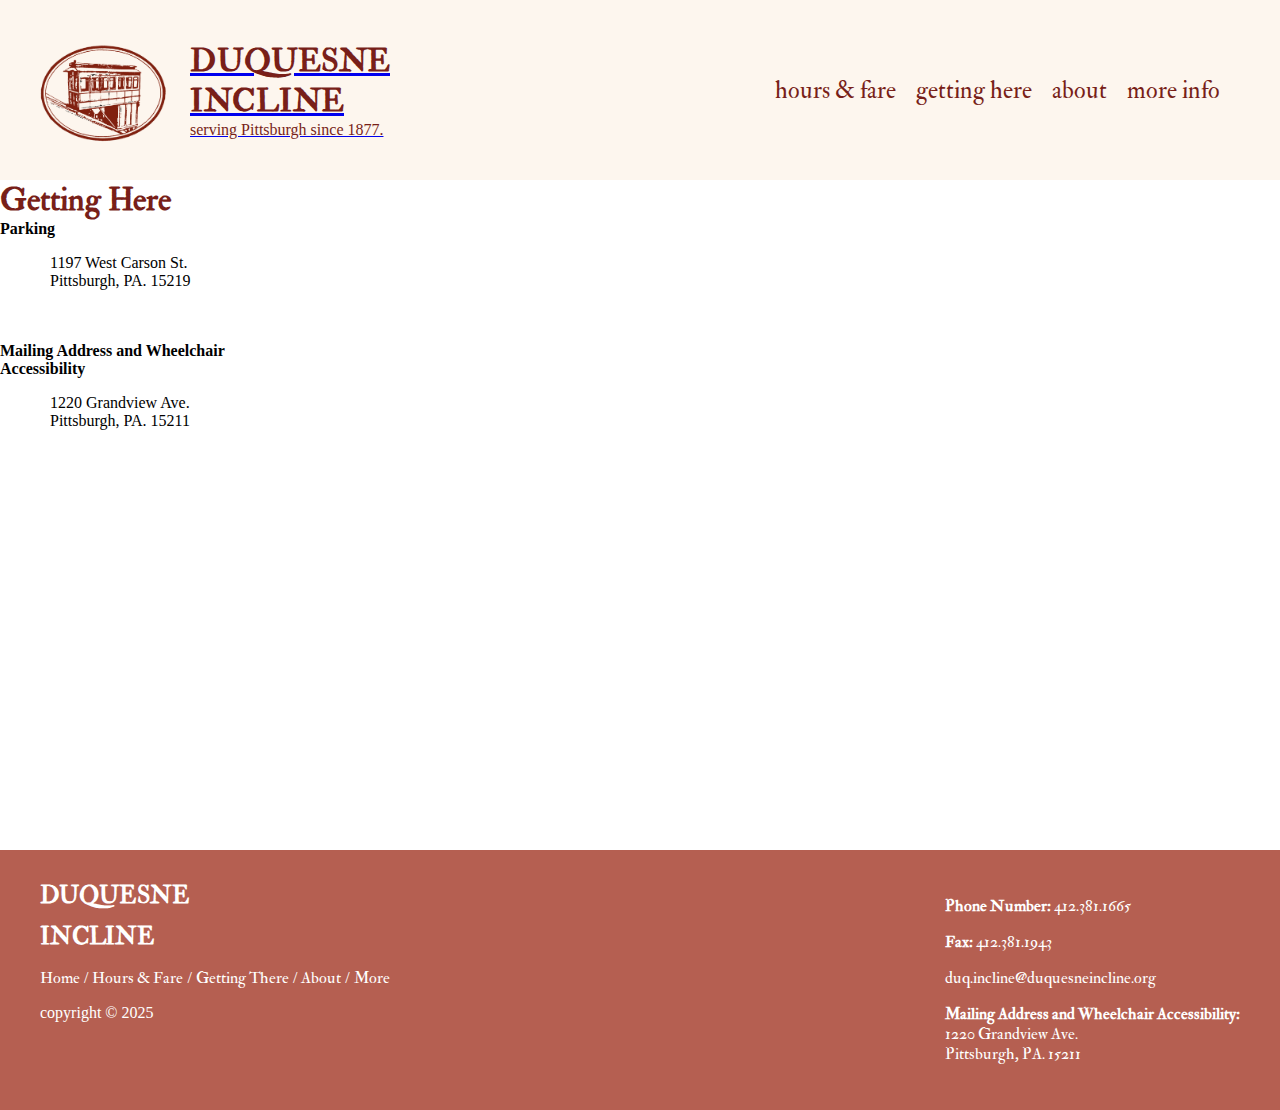
<file: views/transport.html>
<!DOCTYPE html>
<html lang="en">

<head>
    <meta charset="UTF-8">
    <meta name="viewport" content="width=device-width, initial-scale=1.0">
    <title>Hours & Fare</title>
    <link rel="stylesheet" href="../static/style.css">
    <link href="https://fonts.googleapis.com/css2?family=IM+Fell+Double+Pica&display=swap" rel="stylesheet">
    <link
        href="https://fonts.googleapis.com/css2?family=IM+Fell+Double+Pica:ital@0;1&family=Jacques+Francois+Shadow&family=Kaisei+Tokumin&family=Maname&family=Roboto:ital,wght@0,100..900;1,100..900&display=swap"
        rel="stylesheet">
</head>

<body>

    <header>
        <a href="../index.html">
            <div class="logo">
                <img src="../static/DuqInclineLogo (red).png" alt="Duquesne Incline Logo">
                <div class="title">
                    <h1>DUQUESNE</h1>
                    <h1>INCLINE</h1>
                    <p>serving Pittsburgh since 1877.</p>
                </div>
            </div>
        </a>
        <nav class="navpage">
            <ul>
                <li><a href="/views/hours.html">hours & fare</a></li>
                <li><a href="/views/transport.html">getting here</a></li>
                <li><a href="/views/about.html">about</a></li>
                <li><a href="/views/more.html">more info</a></li>
            </ul>
        </nav>
    </header>

    <main class="subpage">
        <h1>Getting Here</h1>

        <section class="info-row">
            <div style="width: 300px;">
                <strong>Parking</strong>
                <p style="margin-left:50px">
                    1197 West Carson St.<br>
                    Pittsburgh, PA. 15219<br><br><br>
                </p>
        
                <strong>Mailing Address and Wheelchair Accessibility</strong>
                <p style="margin-left:50px">
                    1220 Grandview Ave.<br>
                    Pittsburgh, PA. 15211
                </p>
            </div>
        
            <div style="margin-left: 100px;">
                <iframe width="800px" height="400" style="border:0;" loading="lazy" allowfullscreen
                    referrerpolicy="no-referrer-when-downgrade"
                    src="https://www.google.com/maps/embed/v1/place?key=AIzaSyAuMRag5oGgXhSVP_m91qaf1wrxJxY7g2w&q=Duquesne+Incline">
                </iframe>
            </div>
        </section>

    </main>

    <footer>
        <div class="footer-content">
            <div class="footer-left">
                <h1>DUQUESNE</h1>
                <h1>INCLINE</h1>
                <p class="footer-links">
                    <a href="../index.html">Home</a> / <a href="/views/hours.html">Hours & Fare</a> / <a
                        href="/views/transport.html">Getting There</a> / <a href="/views/about.html">About</a> / <a
                        href="/views/more.html">More</a>
                </p>
                <p class="copyright">copyright © 2025</p>
            </div>
            <div class="footer-right">
                <p><strong>Phone Number:</strong> 412.381.1665</p>
                <p><strong>Fax:</strong> 412.381.1943</p>
                <p><a href="mailto:duq.incline@duquesneincline.org">duq.incline@duquesneincline.org</a></p>
                <p><strong>Mailing Address and Wheelchair Accessibility:</strong><br>
                    1220 Grandview Ave.<br>
                    Pittsburgh, PA. 15211
                </p>
            </div>
        </div>
    </footer>

</body>

</html>
</file>
<file: static/style.css>
/* Import Jacques Francois font */
body {
    margin: 0;
    padding: 0;
    font-family: 'Jacques Francois', serif;
    background-color: #fff;
}

header {
    background-color: #fdf6ee;
    display: flex;
    justify-content: space-between;
    align-items: center;
    padding: 15px 30px;
    height: 150px;
}

.logo {
    display: flex;
    align-items: center;
}

.logo img {
    width: 150px;
    height: auto;
    margin-right: 10px;
}

h1 {
    font-size: 32px;
    font-family: 'IM Fell Double Pica', 'Jacques Francois',serif;
    color: #781f19;
    margin: 0;
}

.title p {
    font-size: 16px;
    color: #781f19;
    margin: 0;
}

nav ul {
    list-style: none;
    display: flex;
    gap: 20px;
    margin: 0;
    padding: 30px;
}

nav ul li {
    display: inline;
}

nav ul li a {
    font-family: 'IM Fell Double Pica', 'Jacques Francois', serif;
    text-decoration: none;
    color: #781f19;
    font-size: 24px;
}

nav ul li a:hover {
    text-decoration: underline;
}

/* footer */
footer {
    background-color: #B55F51;
    color: white;
    padding: 30px 40px;
    font-family: 'Jacques Francois', serif;
}

.footer-content {
    display: flex;
    justify-content: space-between;
    max-width: 1200px;
    margin: 0 auto;
}

.footer-left h1 {
    font-family: 'IM Fell Double Pica', 'Jacques Francois', serif;
    color: white;
    font-size: 24px;
    margin: 0 0 10px;
}
.footer-left a {
    font-family: 'IM Fell Double Pica', 'Jacques Francois', serif;
    color: white;
    text-decoration: none;
}

.footer-right p {
    font-family: 'IM Fell Double Pica', 'Jacques Francois', serif;
    font-size: 16px;
    color: white;
    text-decoration: none;
}

.footer-right a {
    font-family: 'IM Fell Double Pica', 'Jacques Francois', serif;
    color: white;
    text-decoration: none;
}
</file>
<file: static/about.css>
.row-header {
    display: flex;
    justify-content: space-between;
    align-items: center;
    padding: 12px 0;
}

.row-header strong {
    font-size: 35px;
    font-family: 'IM Fell Double Pica', serif;
    color: #2b2b2b;
}

.toggle-btn {
    background-color: transparent;
    border: none;
    font-size: 1.2rem;
    cursor: pointer;
    padding: 4px 8px;
    color: #a32424;
    font-family: 'IM Fell Double Pica', serif;
    transition: transform 0.3s ease;
}


.toggle-btn.rotated {
    transform: rotate(-90deg);
}
</file>
<file: static/more_info.css>
.carousel-container {
    display: flex;
    justify-content: center;
    align-items: center;
    position: relative;
    max-width: 800px;
    margin: 40px auto;
}

.carousel-slide img {
    width: 100%;
    max-height: 500px;
    object-fit: cover;
    border-radius: 10px;
    box-shadow: 0 4px 10px rgba(0,0,0,0.3);
}

.carousel-btn {
    position: absolute;
    top: 50%;
    transform: translateY(-50%);
    font-size: 2rem;
    background-color: rgba(163, 36, 36, 0.9);
    color: white;

}
.carousel-btn.left {
    left: 10px;
}

.carousel-btn.right {
    right: 10px;
}
table {
    width: 100%;
    border-collapse: collapse;
    margin-top: 20px;
    font-family: 'IM Fell Double Pica', serif;
    border: white;
}

th,
td {
    border: 1px solid #ccc;
    padding: 12px;
    text-align: left;
}

thead {
    background-color: #B55F51;
    color: white;
}

tbody tr:nth-child(even) {
    background-color: #f9f9f9;
}

a {
    color: #a32424;
    text-decoration: none;
}

a:hover {
    text-decoration: underline;
}
</file>
<file: static/index.css>
/* Reset & Base Styles */
body {
    margin: 0;
    font-family: 'Georgia', serif;
    color: #4a2c24;
    /* Soft brown tone similar to the text */
    background-color: #fff;
}

/* Hero Image Section */
.hero-img {
    width: 100%;
    height: auto;
    display: block;
    position: relative;
}

/* Quick Access Section */
.quick-access {
    padding: 3rem 1.5rem;
    text-align: center;
}

.quick-access h2 {
    font-size: 1.8rem;
    margin-bottom: 2rem;
    color: #7b2e1e;
}

.quick-grid {
    display: grid;
    grid-template-columns: repeat(2, 1fr);
    /* 2 cards per row */
    gap: 2rem;
    max-width: 1200px;
    margin: 0 auto;
}

.quick-card {
    position: relative;
    overflow: hidden;
    border-radius: 10px;
}

.quick-card img {
    width: 100%;
    height: auto;
    display: block;
    border-radius: 10px;
    object-fit: cover;
}

/* Overlay Button */
.quick-card button {
    position: absolute;
    bottom: 15px;
    left: 50%;
    font-family: 'Georgia', serif;
    color: #4a2c24;
    cursor: pointer;
    border-radius: 4px;
    box-shadow: 0 3px 6px rgba(0, 0, 0, 0.15);
    transition: transform 0.2s ease;
}

.quick-card:hover {
    transform: scale(1.05);
    background-color: #B55F51;
    color:#fff;
}

.quick-card:hover h2 {
    color: white;
}

/* Overview Section */
.overview {
    display: flex;
    flex-wrap: wrap;
    justify-content: center;
    align-items: center;
    padding: 3rem 2rem;
    background-color: #f9f4f0;
}

.overview-text {
    flex: 1;
    min-width: 300px;
    padding: 1rem;
    max-width: 600px;
}

.overview-text h2 {
    font-size: 1.8rem;
    margin-bottom: 1rem;
    color: #7b2e1e;
}

.overview-text p {
    font-size: 20px;
    line-height: 1.6;
}

.overview-img {
    flex: 1;
    min-width: 300px;
    max-width: 500px;
    padding: 1rem;
    text-align: center;
}

.overview-img img {
    width: 100%;
    height: auto;
    border-radius: 10px;
}
</file>
